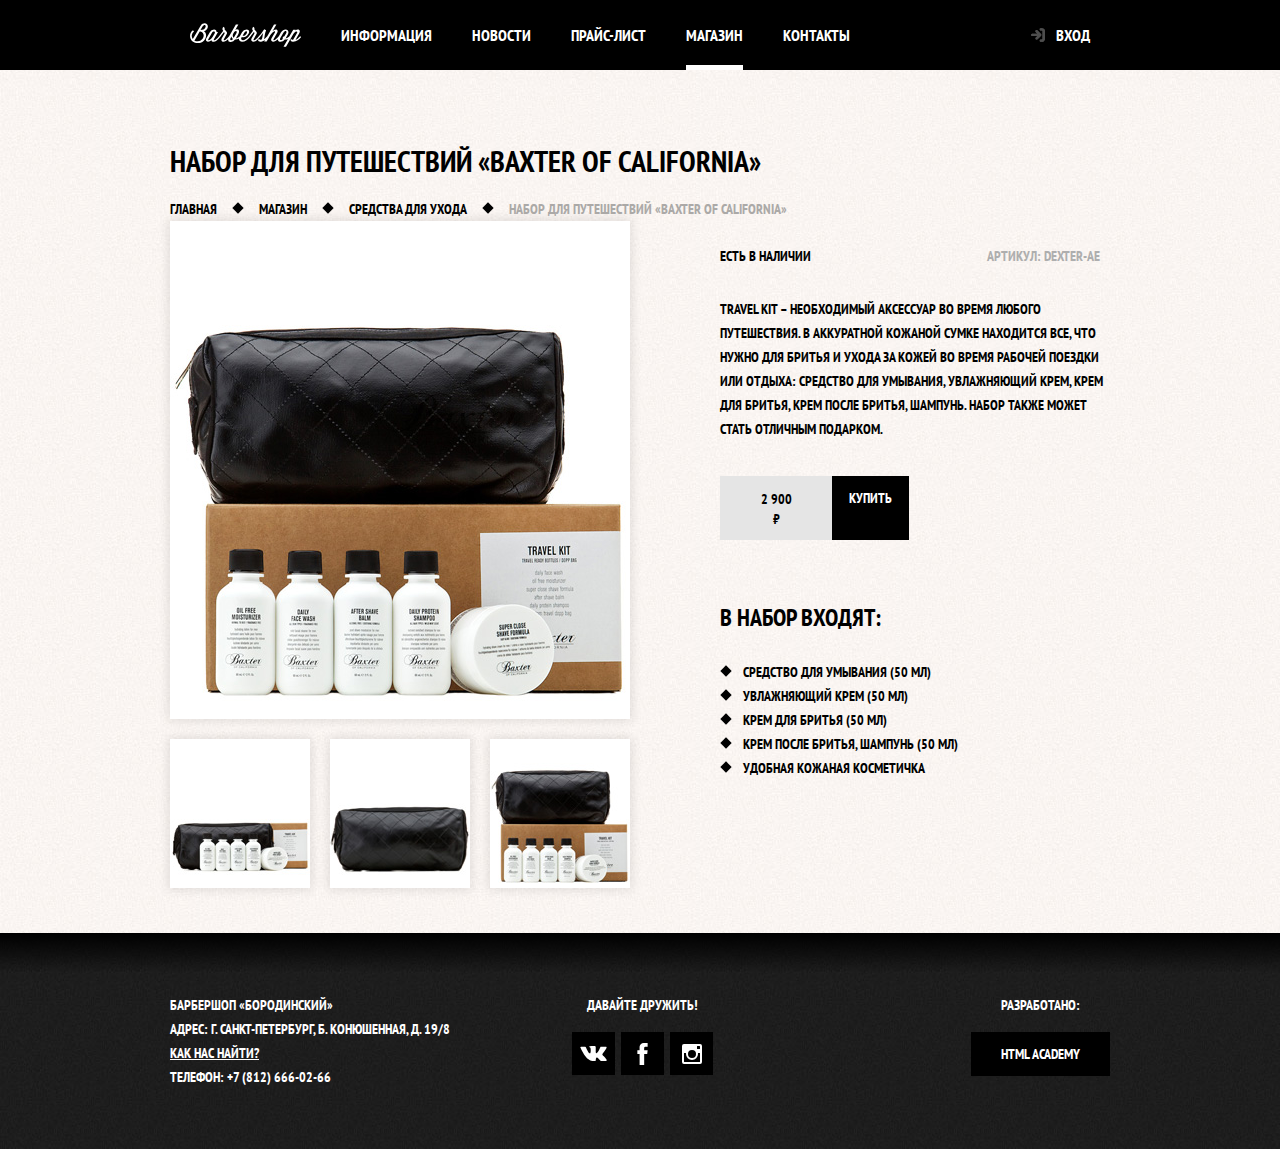
<file: catalog-item.html>
<!DOCTYPE html>
<html lang="ru">
<head>
	<meta charset="UTF-8">
	<title>Барбершоп «Бородинский»</title>
	<link href="https://fonts.googleapis.com/css?family=PT+Sans+Narrow:400,700&amp;subset=latin,cyrillic" rel="stylesheet">
	<link href="css/normalize.css" rel="stylesheet">
	<link href="css/style.css" rel="stylesheet">
</head>

<body class="inner-page">

<header class="main-header">
	<nav class="main-navigation container">
		<a class="main-header-logo" href="index.html">
			<img src="img/logo.svg" width="111" height="24" alt="Логотип барбершопа «Бородинский»">
		</a>
		<ul class="site-navigation">
			<li><a href="info.html">Информация</a></li>
			<li><a href="news.html">Новости</a></li>
			<li><a href="price.html">Прайс-лист</a></li>
			<li class="site-navigation-current"><a href="catalog.html">Магазин</a></li>
			<li><a href="contacts.html">Контакты</a></li>
		</ul>
		<ul class="user-navigation">
			<li><a class="login-link" href="login.html">Вход</a></li>
		</ul>
	</nav>
</header>

<main class="container">

	<h1 class="page-title">Набор для путешествий «Baxter of California»</h1>

	<ul class="breadcrumbs">
		<li><a href="index.html">Главная</a></li>
		<li><a href="#">Магазин</a></li>
		<li><a href="#">Средства для ухода</a></li>
		<li class="breadcrumbs-current">Набор для путешествий «Baxter of California»</li>
	</ul>

	<div class="catalog-columns">

		<section class="product-photos">
			<h2 class="visually-hidden">Изображения товара</h2>
			<p class="product-photo-full">
				<img src="img/product-big.jpg" width="460" height="498" alt="Фото всего набора">
			</p>
			<ul class="product-photo-preview">
				<li>
					<img src="img/product-small-1.jpg" width="140" height="149" alt="Фото в анфас">
				</li>
				<li>
					<img src="img/product-small-2.jpg" width="140" height="149" alt="Фото в профиль">
				</li>
				<li>
					<img src="img/product-small-3.jpg" width="140" height="149" alt="Фото отдельной части">
				</li>
			</ul>
		</section>

		<section class="product-info">
			<h2 class="visually-hidden">Описание товара</h2>
			<div class="product-description">
				<p class="product-availability">Есть в наличии</p>
				<p class="product-article">Артикул: dexter-ae</p>
			</div>
			<p class="product-text">Travel Kit – необходимый аксессуар во время любого путешествия. В аккуратной кожаной сумке находится все, что нужно для бритья и ухода за кожей во время рабочей поездки или отдыха: средство для умывания, увлажняющий крем, крем для бритья, крем после бритья, шампунь. Набор также может стать отличным подарком.</p>
			<p class="product-price">
				<b>2 900 ₽</b>
				<a class="button" href="#">Купить</a>
			</p>
			<h3>В набор входят:</h3>
			<ul>
				<li>Средство для умывания (50 мл)</li>
				<li>Увлажняющий крем (50 мл)</li>
				<li>Крем для бритья (50 мл)</li>
				<li>Крем после бритья, шампунь (50 мл)</li>
				<li>Удобная кожаная косметичка</li>
			</ul>
		</section>
	</div>

</main>

<footer class="main-footer">
	<div class="container">
		<p class="footer-contacts">
		Барбершоп «Бородинский»<br>
		Адрес: г. Санкт-Петербург, Б. Конюшенная, д. 19/8<br>
		<a href="map.html">Как нас найти?</a><br>
		Телефон: +7 (812) 666-02-66
	</p>
	<div class="footer-social">
		<b>Давайте дружить!</b>
		<ul>
			<li>
				<a class="social-button" href="#"><span class="visually-hidden">Вконтакте</span><svg xmlns="http://www.w3.org/2000/svg" width="27" height="15" viewBox="0 0 26.14 14.91"><path d="M26 13.47l-.09-.17a13.55 13.55 0 0 0-2.6-3q-.87-.83-1.1-1.12A1 1 0 0 1 22 8a10.27 10.27 0 0 1 1.22-1.78l.88-1.16q2.35-3.13 2-4L26 .94a.8.8 0 0 0-.4-.22 2.14 2.14 0 0 0-.87 0h-3.92a.51.51 0 0 0-.27 0h-.3a.6.6 0 0 0-.15.14.93.93 0 0 0-.14.24 22.22 22.22 0 0 1-1.46 3.06q-.5.84-.93 1.46a7 7 0 0 1-.71.91 4.94 4.94 0 0 1-.52.47q-.23.18-.35.15l-.23-.05a.9.9 0 0 1-.31-.33 1.49 1.49 0 0 1-.16-.53v-.55-.65-.57-1.12-1-.75a3.14 3.14 0 0 0 0-.62 2.12 2.12 0 0 0-.14-.44.73.73 0 0 0-.28-.33 1.57 1.57 0 0 0-.46-.18A9 9 0 0 0 12.57 0a8.93 8.93 0 0 0-3.25.33 1.83 1.83 0 0 0-.52.41q-.25.3-.07.33a1.67 1.67 0 0 1 1.16.59l.08.16a2.6 2.6 0 0 1 .19.63 6.32 6.32 0 0 1 .12 1 10.59 10.59 0 0 1 0 1.7q-.07.71-.13 1.1a2.21 2.21 0 0 1-.18.64 2.69 2.69 0 0 1-.16.3l-.07.07a1 1 0 0 1-.37.07.86.86 0 0 1-.46-.19 3.27 3.27 0 0 1-.56-.52 7 7 0 0 1-.66-.93q-.37-.6-.76-1.42l-.22-.39q-.2-.38-.56-1.11t-.62-1.43A.9.9 0 0 0 5.2.9h-.07a.93.93 0 0 0-.22-.16A1.44 1.44 0 0 0 4.6.65L.87.68A1 1 0 0 0 .1.94L0 1a.44.44 0 0 0 0 .22 1.08 1.08 0 0 0 .08.37Q.9 3.53 1.86 5.31t1.66 2.87Q4.23 9.27 5 10.24t1 1.24l.37.41.34.33a8.06 8.06 0 0 0 1 .78 16.34 16.34 0 0 0 1.4.9 7.6 7.6 0 0 0 1.79.72 6.19 6.19 0 0 0 2 .22h1.57a1.08 1.08 0 0 0 .72-.3l.05-.07a.9.9 0 0 0 .1-.25 1.38 1.38 0 0 0 0-.37 4.48 4.48 0 0 1 .09-1.05 2.77 2.77 0 0 1 .23-.71 1.74 1.74 0 0 1 .29-.4 1.19 1.19 0 0 1 .23-.2h.11a.86.86 0 0 1 .77.21 4.52 4.52 0 0 1 .83.79q.39.47.93 1.05a6.41 6.41 0 0 0 1 .87l.27.16a3.31 3.31 0 0 0 .71.3 1.53 1.53 0 0 0 .76.07l3.48-.05a1.58 1.58 0 0 0 .8-.17.68.68 0 0 0 .34-.37 1.06 1.06 0 0 0 0-.46 1.71 1.71 0 0 0-.1-.36z" fill="#fff"/></svg>
				</a>
			</li>
			<li>
				<a class="social-button" href="#"><span class="visually-hidden">Фейсбук</span><svg xmlns="http://www.w3.org/2000/svg" width="19" height="22" viewBox="0 0 10.15 21.74"><path d="M3.34 1.12A4.77 4.77 0 0 1 6.53 0h3.61v3.81H7.81a1.07 1.07 0 0 0-1.09.83v2.55h3.42c-.08 1.23-.24 2.45-.41 3.67h-3v10.87H2.21V10.86H0V7.21h2.19V3.66a3.83 3.83 0 0 1 1.15-2.54z" fill="#fff"/></svg>
				</a>
			</li>
			<li><a class="social-button" href="#"><span class="visually-hidden">Инстаграм</span><svg xmlns="http://www.w3.org/2000/svg" width="20" height="20" viewBox="0 0 20 20"><path d="M18 0H2a2 2 0 0 0-2 2v16a2 2 0 0 0 2 2h16a2 2 0 0 0 2-2V2a2 2 0 0 0-2-2zm-8 6a4 4 0 1 1-4 4 4 4 0 0 1 4-4zM2.5 18a.47.47 0 0 1-.5-.5V9h2.1a3.4 3.4 0 0 0-.1 1 6 6 0 1 0 12 0 3.4 3.4 0 0 0-.1-1H18v8.5a.47.47 0 0 1-.5.5zM18 4.5a.47.47 0 0 1-.5.5h-2a.47.47 0 0 1-.5-.5v-2a.47.47 0 0 1 .5-.5h2a.47.47 0 0 1 .5.5z" fill="#fff"/></svg>
				</a>
			</li>
		</ul>
	</div>
	<p class="footer-copyright">
		<b>Разработано:</b> <a class="button" href="https://htmlacademy.ru">HTML Academy</a>
	</p>
	</div>
</footer>

<section class="modal modal-login">
	<h2>Личный кабинет</h2>
	<p class="modal-description">Введите пожалуйста свой логин и пароль</p>
	<form class="login-form" action="https://echo.htmlacademy.ru" method="post">
		<p>
			<label class="visually-hidden" for="user-login">Логин</label>
			<input class="login-icon-user" id="user-login" type="text" name="login" placeholder="Логин">
		</p>
		<p>
			<label class="visually-hidden" for="user-password">Пароль</label>
			<input class="login-icon-password" id="user-password" type="password" name="password" placeholder="Пароль">
		</p>
		<p class="login-help">
			<label class="login-checkbox">
				<input type="checkbox" name="remember" class="visually-hidden">
				<span class="checkbox-indicator"></span>
				Запомните меня
			</label>
			<a class="restore" href="#">Я забыл пароль!</a>
		</p>
		<button class="button" type="submit">Войти</button>
	</form>
	<button class="modal-close" type="button">Закрыть</button>
</section>

<script>
	var link = document.querySelector(".login-link");

	var popup = document.querySelector(".modal-login");
	var close = popup.querySelector(".modal-close");

	var form = popup.querySelector("form");
	var login = popup.querySelector("[name=login]");
	var password = popup.querySelector("[name=password]");

	var storage = localStorage.getItem("login");

	link.addEventListener("click", function (evt) {
		evt.preventDefault();
		popup.classList.add("modal-show");

		if (storage) {
			login.value = storage;
			password.focus();
		} else {
			login.focus();
		}
	});

	close.addEventListener("click", function (evt) {
		evt.preventDefault();
		popup.classList.remove("modal-show");
		popup.classList.remove("modal-error");
	});

	form.addEventListener("submit", function (evt) {
		if (!login.value || !password.value) {
			evt.preventDefault();
			popup.classList.remove("modal-error");
			popup.offsetWidth = popup.offsetWidth;
			popup.classList.add("modal-error");
		} else {
			localStorage.setItem("login", login.value);
		}
	});

	window.addEventListener("keydown", function (evt) {
		if (evt.keyCode === 27) {
			if (popup.classList.contains("modal-show")) {
				popup.classList.remove("modal-show");
				popup.classList.remove("modal-error");
			}
		}
	});
</script>

</body>
</html>
</file>
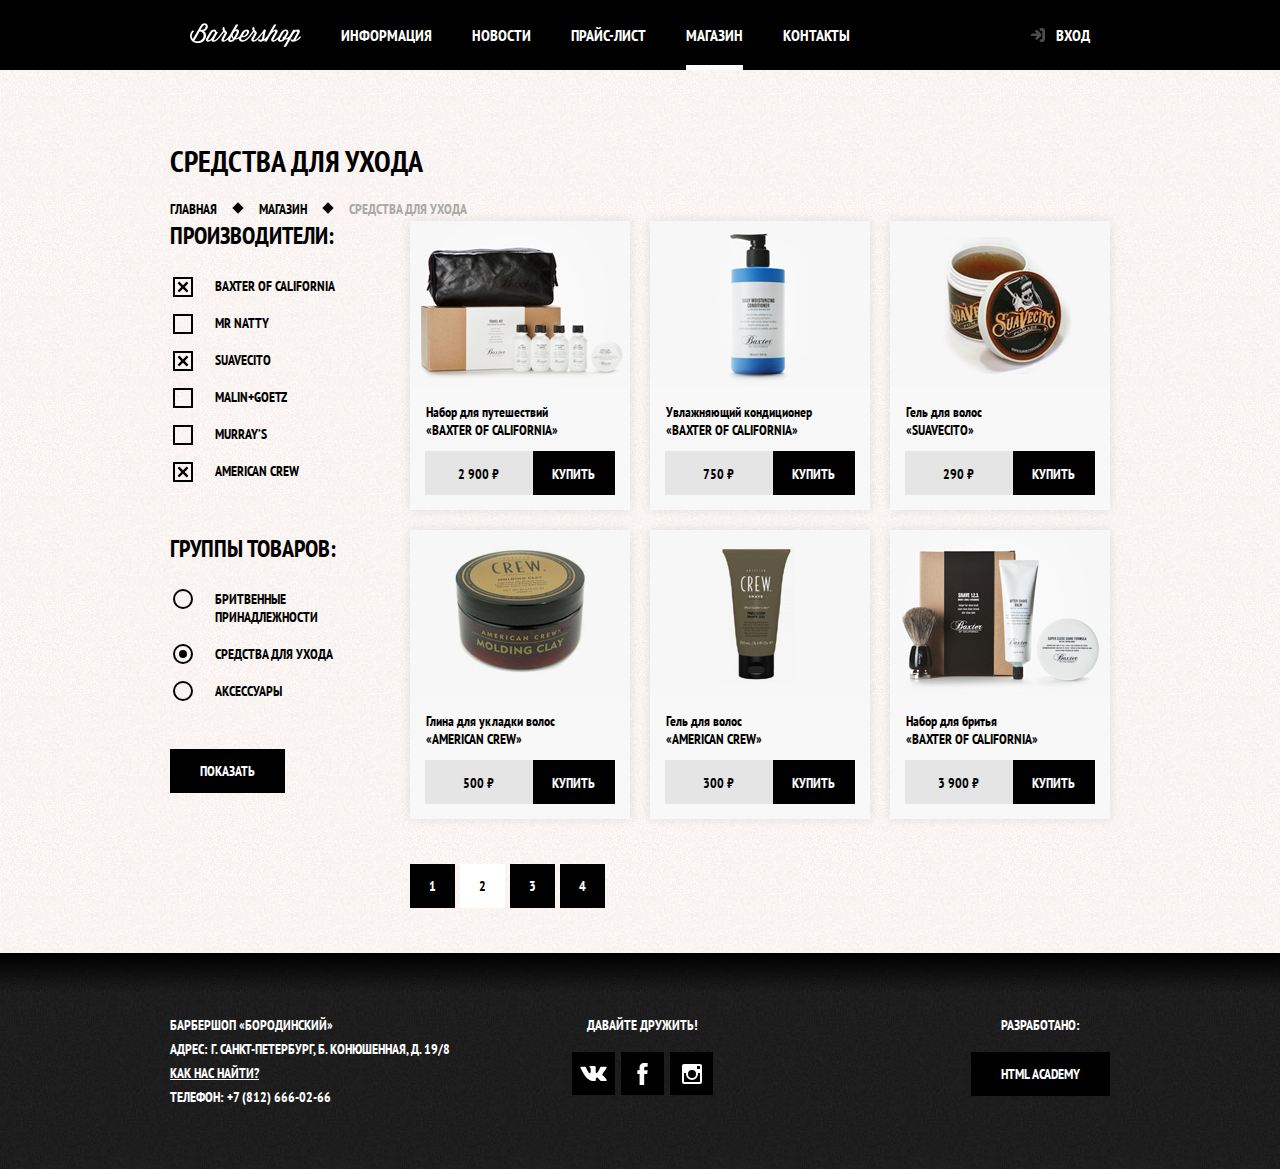
<file: catalog.html>
<!DOCTYPE html>
<html lang="ru">
<head>
	<meta charset="UTF-8">
	<title>Барбершоп «Бородинский»</title>
	<link href="https://fonts.googleapis.com/css?family=PT+Sans+Narrow:400,700&amp;subset=latin,cyrillic" rel="stylesheet">
	<link href="css/normalize.css" rel="stylesheet">
	<link href="css/style.css" rel="stylesheet">
</head>

<body class="inner-page">

<header class="main-header">
	<nav class="main-navigation container">
		<a class="main-header-logo" href="index.html">
			<img src="img/logo.svg" width="111" height="24" alt="Логотип барбершопа «Бородинский»">
		</a>
		<ul class="site-navigation">
			<li><a href="info.html">Информация</a></li>
			<li><a href="news.html">Новости</a></li>
			<li><a href="price.html">Прайс-лист</a></li>
			<li class="site-navigation-current"><a href="catalog.html">Магазин</a></li>
			<li><a href="contacts.html">Контакты</a></li>
		</ul>
		<ul class="user-navigation">
			<li><a class="login-link" href="login.html">Вход</a></li>
		</ul>
	</nav>
</header>

<main class="container">

	<h1 class="page-title">Cредства для ухода</h1>

	<ul class="breadcrumbs">
		<li>
			<a href="index.html">Главная</a>
		</li>
		<li>
			<a href="catalog.html">Магазин</a>
		</li>
		<li class="breadcrumbs-current">Средства для ухода</li>
	</ul>

	<div class="catalog-columns">

		<section class="filters">
		<h2 class="visually-hidden">Фильтр товаров</h2>
		<form class="filter" method="get" action="https://echo.htmlacademy.ru">
			<fieldset>
				<legend>Производители:</legend>
				<ul>
					<li class="filter-option">
						<input class="visually-hidden filter-input filter-input-checkbox" type="checkbox" name="baxter-of-california" id="filter-baxter-of-california" checked>
						<label for="filter-baxter-of-california">Baxter of California</label>
					</li>
					<li class="filter-option">
						<input class="visually-hidden filter-input filter-input-checkbox" type="checkbox" name="mr-natty" id="filter-mr-natty">
						<label for="filter-mr-natty">Mr Natty</label>
					</li>
					<li class="filter-option">
						<input class="visually-hidden filter-input filter-input-checkbox" type="checkbox" name="suavecito" id="filter-suavecito" checked>
						<label for="filter-suavecito">Suavecito</label>
					</li>
					<li class="filter-option">
						<input class="visually-hidden filter-input filter-input-checkbox" type="checkbox" name="malin-goetz" id="filter-malin-goetz">
						<label for="filter-malin-goetz">Malin+Goetz</label>
					</li>
					<li class="filter-option">
						<input class="visually-hidden filter-input filter-input-checkbox" type="checkbox" name="murrays" id="filter-murrays">
						<label for="filter-murrays">Murray’s</label>
					</li>
					<li class="filter-option">
						<input class="visually-hidden filter-input filter-input-checkbox" type="checkbox" name="american-crew" id="filter-american-crew" checked>
						<label for="filter-american-crew">American Crew</label>
					</li>
				</ul>
			</fieldset>
			<fieldset>
				<legend>Группы товаров:</legend>
				<ul>
					<li class="filter-option">
						<input class="visually-hidden filter-input filter-input-radio" type="radio" name="product-group" value="shaving" id="filter-shave">
						<label for="filter-shave">Бритвенные принадлежности</label>
					</li>
					<li class="filter-option">
						<input class="visually-hidden filter-input filter-input-radio" type="radio" name="product-group" value="hair-care" id="filter-care" checked>
						<label for="filter-care">Средства для ухода</label>
					</li>
					<li class="filter-option">
						<input class="visually-hidden filter-input filter-input-radio" type="radio" name="product-group" value="accessories" id="filter-accessories">
						<label for="filter-accessories">Аксессуары</label>
					</li>
				</ul>
			</fieldset>
			<button type="submit" class="filter-button button">Показать</button>
		</form>
	</section>

	<section class="catalog">
		<h2 class="visually-hidden">Список средств для ухода</h2>
		<ul class="catalog-list">
			<li class="catalog-item">
				<a href="catalog-item.html">
					<h3>
						<span class="catalog-category">Набор для путешествий</span>
						<span class="catalog-item-title">«Baxter of California»</span>
					</h3>
					<p class="catalog-item-image">
						<img src="img/product-1.jpg" width="220" height="165" alt="Набор для путешествий «Baxter of California»">
					</p>
				</a>
				<p class="catalog-item-price">
					<b>2 900 ₽</b>
					<a class="button" href="#">Купить</a>
				</p>
			</li>
			<li class="catalog-item">
				<a href="catalog-item.html">
					<h3>
						<span class="catalog-category">Увлажняющий кондиционер</span>
						<span class="catalog-item-title">«Baxter of California»</span>
					</h3>
					<p class="catalog-item-image">
						<img src="img/product-2.jpg" width="220" height="165" alt="Увлажняющий кондиционер «Baxter of California»">
					</p>
				</a>
				<p class="catalog-item-price">
					<b>750 ₽</b>
					<a class="button" href="#">Купить</a>
				</p>
			</li>
			<li class="catalog-item">
				<a href="catalog-item.html">
					<h3>
						<span class="catalog-category">Гель для волос</span>
						<span class="catalog-item-title">«Suavecito»</span>
					</h3>
					<p class="catalog-item-image">
						<img src="img/product-3.jpg" width="220" height="165" alt="Гель для волос «Suavecito»">
					</p>
				</a>
				<p class="catalog-item-price">
					<b>290 ₽</b>
					<a class="button" href="#">Купить</a>
				</p>
			</li>
			<li class="catalog-item">
				<a href="catalog-item.html">
					<h3>
						<span class="catalog-category">Глина для укладки волос</span>
						<span class="catalog-item-title">«American crew»</span>
					</h3>
					<p class="catalog-item-image">
						<img src="img/product-4.jpg" width="220" height="165" alt="Глина для укладки волос «American crew»">
					</p>
				</a>
				<p class="catalog-item-price">
					<b>500 ₽</b>
					<a class="button" href="#">Купить</a>
				</p>
			</li>
			<li class="catalog-item">
				<a href="catalog-item.html">
					<h3>
						<span class="catalog-category">Гель для волос</span>
						<span class="catalog-item-title">«American crew»</span>
					</h3>
					<p class="catalog-item-image">
						<img src="img/product-5.jpg" width="220" height="165" alt="Гель для волос «American crew»">
					</p>
				</a>
				<p class="catalog-item-price">
					<b>300 ₽</b>
					<a class="button" href="#">Купить</a>
				</p>
			</li>
			<li class="catalog-item">
				<a href="catalog-item.html">
					<h3>
						<span class="catalog-category">Набор для бритья</span>
						<span class="catalog-item-title">«Baxter of California»</span>
					</h3>
					<p class="catalog-item-image">
						<img src="img/product-6.jpg" width="220" height="165" alt="Набор для бритья «Baxter of California»">
					</p>
				</a>
				<p class="catalog-item-price">
					<b>3 900 ₽</b>
					<a class="button" href="#">Купить</a>
				</p>
			</li>
		</ul>
		<ul class="pagination-list">
			<li class="pagination-item"><a href="#">1</a></li>
			<li class="pagination-item pagination-item-current"><a>2</a></li>
			<li class="pagination-item"><a href="#">3</a></li>
			<li class="pagination-item"><a href="#">4</a></li>
		</ul>
	</section>
	</div>
</main>

<footer class="main-footer">
	<div class="container">
		<p class="footer-contacts">
		Барбершоп «Бородинский»<br>
		Адрес: г. Санкт-Петербург, Б. Конюшенная, д. 19/8<br>
		<a href="map.html">Как нас найти?</a><br>
		Телефон: +7 (812) 666-02-66
	</p>
	<div class="footer-social">
		<b>Давайте дружить!</b>
		<ul>
			<li>
				<a class="social-button" href="#"><span class="visually-hidden">Вконтакте</span><svg xmlns="http://www.w3.org/2000/svg" width="27" height="15" viewBox="0 0 26.14 14.91"><path d="M26 13.47l-.09-.17a13.55 13.55 0 0 0-2.6-3q-.87-.83-1.1-1.12A1 1 0 0 1 22 8a10.27 10.27 0 0 1 1.22-1.78l.88-1.16q2.35-3.13 2-4L26 .94a.8.8 0 0 0-.4-.22 2.14 2.14 0 0 0-.87 0h-3.92a.51.51 0 0 0-.27 0h-.3a.6.6 0 0 0-.15.14.93.93 0 0 0-.14.24 22.22 22.22 0 0 1-1.46 3.06q-.5.84-.93 1.46a7 7 0 0 1-.71.91 4.94 4.94 0 0 1-.52.47q-.23.18-.35.15l-.23-.05a.9.9 0 0 1-.31-.33 1.49 1.49 0 0 1-.16-.53v-.55-.65-.57-1.12-1-.75a3.14 3.14 0 0 0 0-.62 2.12 2.12 0 0 0-.14-.44.73.73 0 0 0-.28-.33 1.57 1.57 0 0 0-.46-.18A9 9 0 0 0 12.57 0a8.93 8.93 0 0 0-3.25.33 1.83 1.83 0 0 0-.52.41q-.25.3-.07.33a1.67 1.67 0 0 1 1.16.59l.08.16a2.6 2.6 0 0 1 .19.63 6.32 6.32 0 0 1 .12 1 10.59 10.59 0 0 1 0 1.7q-.07.71-.13 1.1a2.21 2.21 0 0 1-.18.64 2.69 2.69 0 0 1-.16.3l-.07.07a1 1 0 0 1-.37.07.86.86 0 0 1-.46-.19 3.27 3.27 0 0 1-.56-.52 7 7 0 0 1-.66-.93q-.37-.6-.76-1.42l-.22-.39q-.2-.38-.56-1.11t-.62-1.43A.9.9 0 0 0 5.2.9h-.07a.93.93 0 0 0-.22-.16A1.44 1.44 0 0 0 4.6.65L.87.68A1 1 0 0 0 .1.94L0 1a.44.44 0 0 0 0 .22 1.08 1.08 0 0 0 .08.37Q.9 3.53 1.86 5.31t1.66 2.87Q4.23 9.27 5 10.24t1 1.24l.37.41.34.33a8.06 8.06 0 0 0 1 .78 16.34 16.34 0 0 0 1.4.9 7.6 7.6 0 0 0 1.79.72 6.19 6.19 0 0 0 2 .22h1.57a1.08 1.08 0 0 0 .72-.3l.05-.07a.9.9 0 0 0 .1-.25 1.38 1.38 0 0 0 0-.37 4.48 4.48 0 0 1 .09-1.05 2.77 2.77 0 0 1 .23-.71 1.74 1.74 0 0 1 .29-.4 1.19 1.19 0 0 1 .23-.2h.11a.86.86 0 0 1 .77.21 4.52 4.52 0 0 1 .83.79q.39.47.93 1.05a6.41 6.41 0 0 0 1 .87l.27.16a3.31 3.31 0 0 0 .71.3 1.53 1.53 0 0 0 .76.07l3.48-.05a1.58 1.58 0 0 0 .8-.17.68.68 0 0 0 .34-.37 1.06 1.06 0 0 0 0-.46 1.71 1.71 0 0 0-.1-.36z" fill="#fff"/></svg>
				</a>
			</li>
			<li>
				<a class="social-button" href="#"><span class="visually-hidden">Фейсбук</span><svg xmlns="http://www.w3.org/2000/svg" width="19" height="22" viewBox="0 0 10.15 21.74"><path d="M3.34 1.12A4.77 4.77 0 0 1 6.53 0h3.61v3.81H7.81a1.07 1.07 0 0 0-1.09.83v2.55h3.42c-.08 1.23-.24 2.45-.41 3.67h-3v10.87H2.21V10.86H0V7.21h2.19V3.66a3.83 3.83 0 0 1 1.15-2.54z" fill="#fff"/></svg>
				</a>
			</li>
			<li><a class="social-button" href="#"><span class="visually-hidden">Инстаграм</span><svg xmlns="http://www.w3.org/2000/svg" width="20" height="20" viewBox="0 0 20 20"><path d="M18 0H2a2 2 0 0 0-2 2v16a2 2 0 0 0 2 2h16a2 2 0 0 0 2-2V2a2 2 0 0 0-2-2zm-8 6a4 4 0 1 1-4 4 4 4 0 0 1 4-4zM2.5 18a.47.47 0 0 1-.5-.5V9h2.1a3.4 3.4 0 0 0-.1 1 6 6 0 1 0 12 0 3.4 3.4 0 0 0-.1-1H18v8.5a.47.47 0 0 1-.5.5zM18 4.5a.47.47 0 0 1-.5.5h-2a.47.47 0 0 1-.5-.5v-2a.47.47 0 0 1 .5-.5h2a.47.47 0 0 1 .5.5z" fill="#fff"/></svg>
				</a>
			</li>
		</ul>
	</div>
	<p class="footer-copyright">
		<b>Разработано:</b> <a class="button" href="https://htmlacademy.ru">HTML Academy</a>
	</p>
	</div>
</footer>

<section class="modal modal-login">
	<h2>Личный кабинет</h2>
	<p class="modal-description">Введите пожалуйста свой логин и пароль</p>
	<form class="login-form" action="https://echo.htmlacademy.ru" method="post">
		<p>
			<label class="visually-hidden" for="user-login">Логин</label>
			<input class="login-icon-user" id="user-login" type="text" name="login" placeholder="Логин">
		</p>
		<p>
			<label class="visually-hidden" for="user-password">Пароль</label>
			<input class="login-icon-password" id="user-password" type="password" name="password" placeholder="Пароль">
		</p>
		<p class="login-help">
			<label class="login-checkbox">
				<input type="checkbox" name="remember" class="visually-hidden">
				<span class="checkbox-indicator"></span>
				Запомните меня
			</label>
			<a class="restore" href="#">Я забыл пароль!</a>
		</p>
		<button class="button" type="submit">Войти</button>
	</form>
	<button class="modal-close" type="button">Закрыть</button>
</section>

<script>
	var link = document.querySelector(".login-link");

	var popup = document.querySelector(".modal-login");
	var close = popup.querySelector(".modal-close");

	var form = popup.querySelector("form");
	var login = popup.querySelector("[name=login]");
	var password = popup.querySelector("[name=password]");

	var storage = localStorage.getItem("login");

	link.addEventListener("click", function (evt) {
		evt.preventDefault();
		popup.classList.add("modal-show");

		if (storage) {
			login.value = storage;
			password.focus();
		} else {
			login.focus();
		}
	});

	close.addEventListener("click", function (evt) {
		evt.preventDefault();
		popup.classList.remove("modal-show");
		popup.classList.remove("modal-error");
	});

	form.addEventListener("submit", function (evt) {
		if (!login.value || !password.value) {
			evt.preventDefault();
			popup.classList.remove("modal-error");
			popup.offsetWidth = popup.offsetWidth;
			popup.classList.add("modal-error");
		} else {
			localStorage.setItem("login", login.value);
		}
	});

	window.addEventListener("keydown", function (evt) {
		if (evt.keyCode === 27) {
			if (popup.classList.contains("modal-show")) {
				popup.classList.remove("modal-show");
				popup.classList.remove("modal-error");
			}
		}
	});
</script>

</body>
</html>
</file>
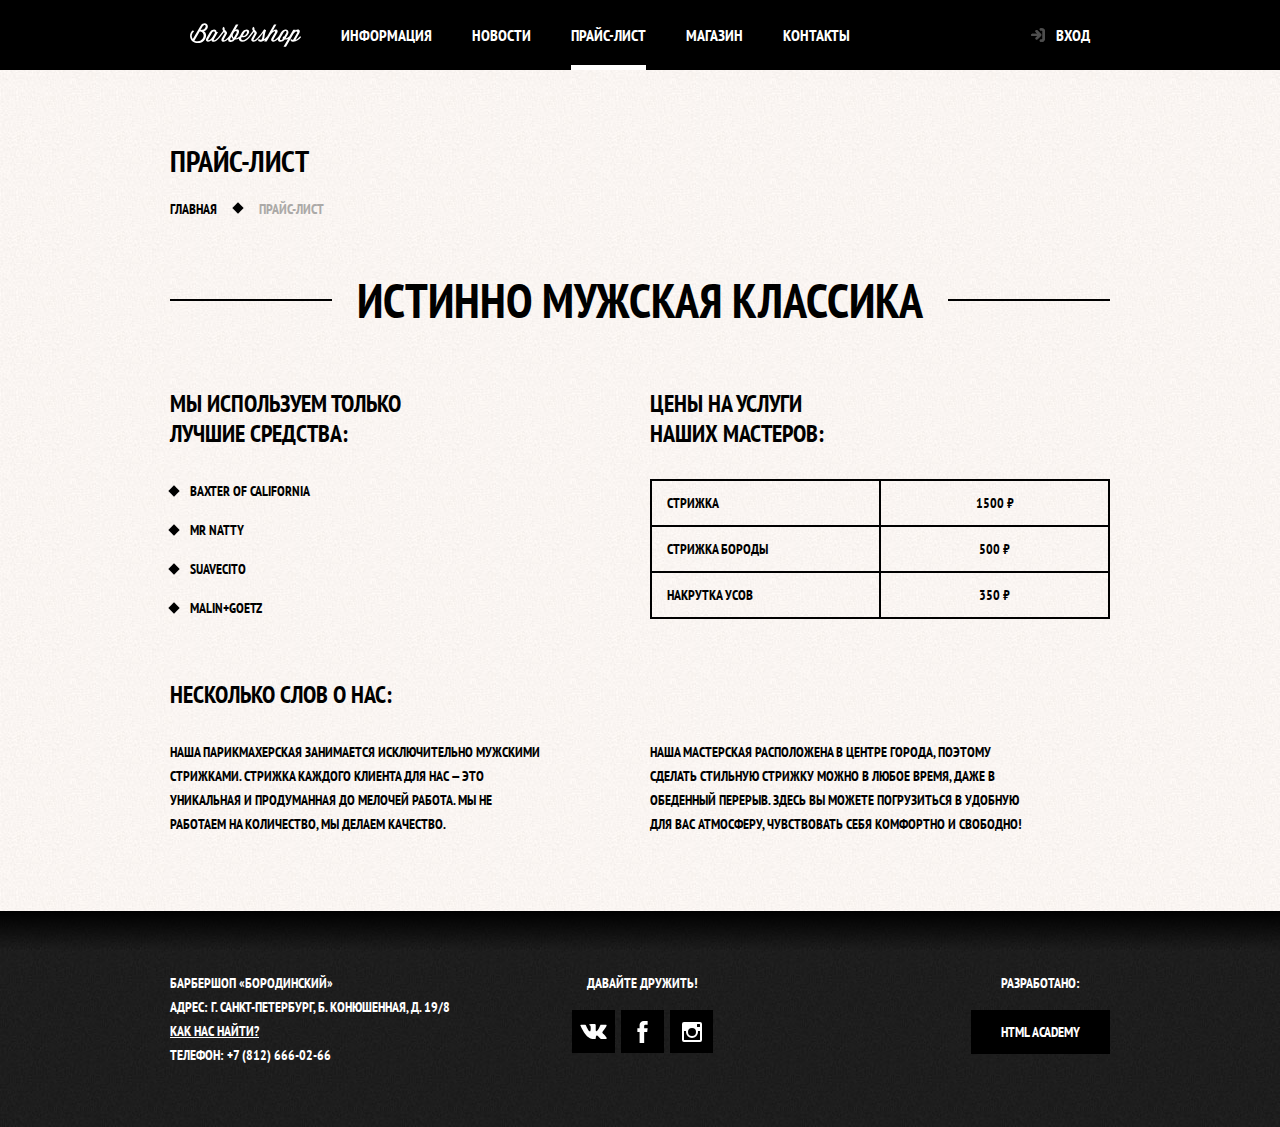
<file: price.html>
<!DOCTYPE html>
<html lang="ru">
<head>
	<meta charset="UTF-8">
	<title>Барбершоп «Бородинский»</title>
	<link rel="stylesheet" href="https://fonts.googleapis.com/css?family=PT+Sans+Narrow:400,700&amp;subset=latin,cyrillic">
	<link href="css/normalize.css" rel="stylesheet">
	<link href="css/style.css" rel="stylesheet">
</head>

<body class="inner-page">

<header class="main-header">
	<nav class="main-navigation container">
		<a class="main-header-logo" href="index.html">
			<img src="img/logo.svg" width="111" height="24" alt="Логотип барбершопа «Бородинский»">
		</a>
		<ul class="site-navigation">
			<li><a href="info.html">Информация</a></li>
			<li><a href="news.html">Новости</a></li>
			<li class="site-navigation-current"><a>Прайс-лист</a></li>
			<li><a href="catalog.html">Магазин</a></li>
			<li><a href="contacts.html">Контакты</a></li>
		</ul>
		<ul class="user-navigation">
			<li><a class="login-link" href="login.html">Вход</a></li>
		</ul>
	</nav>
</header>

<main class="container">

	<div class="inner-page-container">
		<h1 class="page-title">Прайс-лист</h1>
		<ul class="breadcrumbs">
			<li><a href="index.html">Главная</a></li>
			<li class="breadcrumbs-current">Прайс-лист</li>
		</ul>
	</div>

	<section class="inner-content">
		<h2 class="big-heading">Истинно мужская классика</h2>

		<div class="inner-columns">
			<div class="inner-column-left">

				<h2>Мы используем только<br> лучшие средства:</h2>
				<ul class="custom-list-1">
					<li>Baxter of California</li>
					<li>Mr Natty</li>
					<li>Suavecito</li>
					<li>Malin+Goetz</li>
				</ul>

			</div>
			<div class="inner-column-right">

				<h2>Цены на услуги<br> наших мастеров:</h2>
				<table class="custom-table-1">
					<tr>
						<td>Стрижка</td>
						<td>1500 ₽</td>
					</tr>
					<tr>
						<td>Стрижка бороды</td>
						<td>500 ₽</td>
					</tr>
					<tr>
						<td>Накрутка усов</td>
						<td>350 ₽</td>
					</tr>
				</table>

			</div>
		</div>

		<div class="inner-columns">
			<h2>Несколько слов о нас:</h2>

			<div class="inner-column-left">

				<p class="short-text">Наша парикмахерская занимается исключительно мужскими стрижками. Стрижка каждого клиента для нас — это уникальная и продуманная до мелочей работа. Мы не работаем на количество, мы делаем качество.</p>

			</div>
			<div class="inner-column-right">

				<p class="short-text">Наша мастерская расположена в центре города, поэтому сделать стильную стрижку можно в любое время, даже в обеденный перерыв. Здесь вы можете погрузиться в удобную для вас атмосферу, чувствовать себя комфортно и свободно!</p>

			</div>
		</div>

	</section>
</main>

<footer class="main-footer">
	<div class="container">
		<p class="footer-contacts">
			Барбершоп «Бородинский»<br>
			Адрес: г. Санкт-Петербург, Б. Конюшенная, д. 19/8<br>
			<a href="map.html">Как нас найти?</a><br>
			Телефон: +7 (812) 666-02-66
		</p>
		<div class="footer-social">
			<b>Давайте дружить!</b>
			<ul>
				<li><a class="social-button" href="#">
					<span class="visually-hidden">Вконтакте</span>
					<svg xmlns="http://www.w3.org/2000/svg" width="27" height="15" viewBox="0 0 26.14 14.91"><path d="M26 13.47l-.09-.17a13.55 13.55 0 0 0-2.6-3q-.87-.83-1.1-1.12A1 1 0 0 1 22 8a10.27 10.27 0 0 1 1.22-1.78l.88-1.16q2.35-3.13 2-4L26 .94a.8.8 0 0 0-.4-.22 2.14 2.14 0 0 0-.87 0h-3.92a.51.51 0 0 0-.27 0h-.3a.6.6 0 0 0-.15.14.93.93 0 0 0-.14.24 22.22 22.22 0 0 1-1.46 3.06q-.5.84-.93 1.46a7 7 0 0 1-.71.91 4.94 4.94 0 0 1-.52.47q-.23.18-.35.15l-.23-.05a.9.9 0 0 1-.31-.33 1.49 1.49 0 0 1-.16-.53v-.55-.65-.57-1.12-1-.75a3.14 3.14 0 0 0 0-.62 2.12 2.12 0 0 0-.14-.44.73.73 0 0 0-.28-.33 1.57 1.57 0 0 0-.46-.18A9 9 0 0 0 12.57 0a8.93 8.93 0 0 0-3.25.33 1.83 1.83 0 0 0-.52.41q-.25.3-.07.33a1.67 1.67 0 0 1 1.16.59l.08.16a2.6 2.6 0 0 1 .19.63 6.32 6.32 0 0 1 .12 1 10.59 10.59 0 0 1 0 1.7q-.07.71-.13 1.1a2.21 2.21 0 0 1-.18.64 2.69 2.69 0 0 1-.16.3l-.07.07a1 1 0 0 1-.37.07.86.86 0 0 1-.46-.19 3.27 3.27 0 0 1-.56-.52 7 7 0 0 1-.66-.93q-.37-.6-.76-1.42l-.22-.39q-.2-.38-.56-1.11t-.62-1.43A.9.9 0 0 0 5.2.9h-.07a.93.93 0 0 0-.22-.16A1.44 1.44 0 0 0 4.6.65L.87.68A1 1 0 0 0 .1.94L0 1a.44.44 0 0 0 0 .22 1.08 1.08 0 0 0 .08.37Q.9 3.53 1.86 5.31t1.66 2.87Q4.23 9.27 5 10.24t1 1.24l.37.41.34.33a8.06 8.06 0 0 0 1 .78 16.34 16.34 0 0 0 1.4.9 7.6 7.6 0 0 0 1.79.72 6.19 6.19 0 0 0 2 .22h1.57a1.08 1.08 0 0 0 .72-.3l.05-.07a.9.9 0 0 0 .1-.25 1.38 1.38 0 0 0 0-.37 4.48 4.48 0 0 1 .09-1.05 2.77 2.77 0 0 1 .23-.71 1.74 1.74 0 0 1 .29-.4 1.19 1.19 0 0 1 .23-.2h.11a.86.86 0 0 1 .77.21 4.52 4.52 0 0 1 .83.79q.39.47.93 1.05a6.41 6.41 0 0 0 1 .87l.27.16a3.31 3.31 0 0 0 .71.3 1.53 1.53 0 0 0 .76.07l3.48-.05a1.58 1.58 0 0 0 .8-.17.68.68 0 0 0 .34-.37 1.06 1.06 0 0 0 0-.46 1.71 1.71 0 0 0-.1-.36z" fill="#fff"/></svg>
				</a></li>
				<li><a class="social-button" href="#">
					<span class="visually-hidden">Фейсбук</span>
					<svg xmlns="http://www.w3.org/2000/svg" width="19" height="22" viewBox="0 0 10.15 21.74"><path d="M3.34 1.12A4.77 4.77 0 0 1 6.53 0h3.61v3.81H7.81a1.07 1.07 0 0 0-1.09.83v2.55h3.42c-.08 1.23-.24 2.45-.41 3.67h-3v10.87H2.21V10.86H0V7.21h2.19V3.66a3.83 3.83 0 0 1 1.15-2.54z" fill="#fff"/></svg>
				</a></li>
				<li><a class="social-button" href="#">
					<span class="visually-hidden">Инстаграм</span>
					<svg xmlns="http://www.w3.org/2000/svg" width="20" height="20" viewBox="0 0 20 20"><path d="M18 0H2a2 2 0 0 0-2 2v16a2 2 0 0 0 2 2h16a2 2 0 0 0 2-2V2a2 2 0 0 0-2-2zm-8 6a4 4 0 1 1-4 4 4 4 0 0 1 4-4zM2.5 18a.47.47 0 0 1-.5-.5V9h2.1a3.4 3.4 0 0 0-.1 1 6 6 0 1 0 12 0 3.4 3.4 0 0 0-.1-1H18v8.5a.47.47 0 0 1-.5.5zM18 4.5a.47.47 0 0 1-.5.5h-2a.47.47 0 0 1-.5-.5v-2a.47.47 0 0 1 .5-.5h2a.47.47 0 0 1 .5.5z" fill="#fff"/></svg>
				</a></li>
			</ul>
		</div>
		<p class="footer-copyright">
			<b>Разработано:</b> <a class="button" href="https://htmlacademy.ru">HTML Academy</a>
		</p>
	</div>
</footer>

<section class="modal modal-login">
	<h2>Личный кабинет</h2>
	<p class="modal-description">Введите пожалуйста свой логин и пароль</p>
	<form class="login-form" action="https://echo.htmlacademy.ru" method="post">
		<p>
			<label class="visually-hidden" for="user-login">Логин</label>
			<input class="login-icon-user" id="user-login" type="text" name="login" placeholder="Логин">
		</p>
		<p>
			<label class="visually-hidden" for="user-password">Пароль</label>
			<input class="login-icon-password" id="user-password" type="password" name="password" placeholder="Пароль">
		</p>
		<p class="login-help">
			<label class="login-checkbox">
				<input type="checkbox" name="remember" class="visually-hidden">
				<span class="checkbox-indicator"></span>
				Запомните меня
			</label>
			<a class="restore" href="#">Я забыл пароль!</a>
		</p>
		<button class="button" type="submit">Войти</button>
	</form>
	<button class="modal-close" type="button">Закрыть</button>
</section>

<script>
	var link = document.querySelector(".login-link");

	var popup = document.querySelector(".modal-login");
	var close = popup.querySelector(".modal-close");

	var form = popup.querySelector("form");
	var login = popup.querySelector("[name=login]");
	var password = popup.querySelector("[name=password]");

	var storage = localStorage.getItem("login");

	link.addEventListener("click", function (evt) {
		evt.preventDefault();
		popup.classList.add("modal-show");

		if (storage) {
			login.value = storage;
			password.focus();
		} else {
			login.focus();
		}
	});

	close.addEventListener("click", function (evt) {
		evt.preventDefault();
		popup.classList.remove("modal-show");
		popup.classList.remove("modal-error");
	});

	form.addEventListener("submit", function (evt) {
		if (!login.value || !password.value) {
			evt.preventDefault();
			popup.classList.remove("modal-error");
			popup.offsetWidth = popup.offsetWidth;
			popup.classList.add("modal-error");
		} else {
			localStorage.setItem("login", login.value);
		}
	});

	window.addEventListener("keydown", function (evt) {
		if (evt.keyCode === 27) {
			if (popup.classList.contains("modal-show")) {
				popup.classList.remove("modal-show");
				popup.classList.remove("modal-error");
			}
		}
	});
</script>

</body>
</html>
</file>
<file: css/style.css>
body {
	min-width: 960px;
	margin: 0;
	padding: 0;

	font-weight: 700;
	font-size: 14px;
	line-height: 24px;
	font-family: "PT Sans Narrow", Arial, sans-serif;
	color: #ffffff;
	text-transform: uppercase;

	background-color: #000000;
	background-image: url("../img/bg.jpg");
	background-repeat: no-repeat;
	background-position: top center;
}

.inner-page {
	color: #000000;

	background-color: #f9f6f3;
	background-image: url("../img/pattern-light.jpg");
	background-repeat: repeat;
	background-position: 0 0;
}

a {
	text-decoration: none;
}

img {
	max-width: 100%;
	height: auto;
}

.visually-hidden:not(:focus):not(:active),
input[type="checkbox"].visually-hidden,
input[type="radio"].visually-hidden {
	position: absolute;

	width: 1px;
	height: 1px;
	margin: -1px;
	padding: 0;
	overflow: hidden;

	white-space: nowrap;

	border: 0;

	clip: rect(0 0 0 0);
	clip-path: inset(100%);
}

.button {
	display: inline-block;
	margin-right: 16px;
	padding: 10px 30px;

	font: inherit;
	vertical-align: middle;
	text-align: center;
	color: #ffffff;
	text-transform: uppercase;

	background-color: #000000;
	border: none;
}

.button:hover,
.button:focus,
.button:active {
	background-color: #663d15;
}

.button.disabled,
.button:disabled {
	background-color: #000000;
	cursor: default;
	opacity: 0.5;
}

.container {
	width: 940px;
	margin: 0 auto;
	padding: 0 10px;
}

.main-header {
	margin-bottom: 70px;
}

.inner-page .main-header {
	margin-bottom: 70px;

	background-color: #000000;
}

.main-navigation {
	display: flex;
	flex-direction: column;
	align-items: center;

	font-size: 16px;
	line-height: 20px;
	color: #ffffff;

	background-color: transparent;
}

.inner-page .main-navigation {
	flex-direction: row;
	align-items: flex-start;
}

.main-navigation .container {
	display: flex;
}

.main-header-logo {
	order: 2;
	width: 368px;
	height: 153px;
}

.inner-page .main-header-logo {
	order: 0;
	width: 111px;
	height: 24px;
	padding: 23px 20px;
}

.main-navigation-wrapper {
	width: 100%;
	margin-bottom: 60px;

	background-color: #000000;
}

.main-navigation-wrapper .container {
	display: flex;
	justify-content: space-between;
}

.site-navigation {
	display: flex;
	flex-wrap: wrap;
	width: 620px;
	margin: 0;
	padding: 0;

	list-style: none;
}

.user-navigation {
	display: flex;
	justify-content: flex-end;
	max-width: 140px;
	margin: 0;
	padding: 0;

	list-style: none;
}

.inner-page .user-navigation {
	margin-left: auto;
}

.site-navigation a,
.user-navigation a {
	display: block;
	padding: 25px 20px;

	vertical-align: middle;
	color: #ffffff;
}

.site-navigation a:hover,
.site-navigation a:focus,
.user-navigation a:hover,
.user-navigation a:focus {
	background-color: #242424;
}

.site-navigation-current {
	position: relative;
}

.site-navigation-current a[href] {
	pointer-events: none;
}

.site-navigation-current a:not([href]) {
	background-color: #000000;
}

.site-navigation-current::after {
	content: "";
	position: absolute;
	right: 20px;
	bottom: 0;
	left: 20px;

	height: 5px;

	background-color: #ffffff;
}

.user-navigation .login-link {
	position: relative;

	padding-left: 50px;
}

.login-link::before {
	content: "";
	position: absolute;
	top: 27px;
	left: 24px;

	width: 16px;
	height: 18px;

	background-image: url("../img/login.svg");
	background-repeat: no-repeat;
	background-position: 0 0;
	opacity: 0.3;
}

.login-link:hover::before,
.login-link:focus::before,
.login-link:active::before {
	opacity: 1;
}

.features {
	margin-bottom: 80px;
}

.features-list {
	display: flex;
	justify-content: space-between;
	margin: 0;
	padding: 0;

	list-style: none;
}

.feature-item {
	width: 300px;

	text-align: center;
}

.feature-item h3 {
	position: relative;

	margin: 0;
	margin-bottom: 60px;

	font-size: 30px;
	line-height: 42px;
}

.feature-item h3::after {
	content: "";
	position: absolute;
	bottom: -30px;
	left: 50%;

	width: 20px;
	height: 20px;
	margin-left: -10px;

	background-color: #ffffff;
	transform: rotate(45deg);
}

.feature-item p {
	margin: 0 10px;
}

.index-columns {
	display: flex;
	justify-content: space-between;
	margin-bottom: 35px;
	padding: 50px 80px;

	color: #000000;

	background-color: #f8f5f2;
	background-image: url("../img/line.png"),
	url("../img/pattern-light.jpg");
	background-repeat: no-repeat, repeat;
	background-position: center, 0 0;
}

.index-columns h2 {
	margin: 0;
	margin-bottom: 25px;

	font-size: 30px;
	line-height: 42px;
}

.news {
	width: 380px;
}

.news-list {
	margin: 0;
	margin-bottom: 25px;
	padding: 0;

	list-style: none;
}

.news-item {
	margin-bottom: 25px;
}

.news-item p {
	margin: 0;
}

.news-item time {
	text-transform: none;
}

.gallery {
	width: 300px;
}

.gallery-container {
	position: relative;

	height: 260px;
}

.gallery-content {
	height: 164px;
	margin: 0;

	background-color: #cccccc;
	border: 7px solid #ffffff;
}

.gallery-content img {
	width: 286px;
	height: 164px;
}

.gallery-button {
	position: absolute;
	bottom: 0;

	box-sizing: border-box;
	width: 140px;
	margin: 0;
}

.gallery-button-back {
	left: 0;
}

.gallery-button-next {
	right: 0;
}

.contacts {
	width: 380px;
}

.contacts p {
	margin: 0;
	margin-bottom: 25px;
}

.appointment {
	width: 300px;
}

.appointment-info {
	margin: 0;
	margin-bottom: 15px;
}

.appointment-form {
	display: flex;
	flex-wrap: wrap;
	justify-content: space-between;
}

.appointment-item {
	width: 140px;
	margin: 0;
	margin-bottom: 10px;
}

.appointment-item label {
	display: block;
	margin-bottom: 9px;
	margin-left: 15px;
}

.appointment-item input {
	box-sizing: border-box;
	width: 140px;
	padding-top: 8px;
	padding-right: 15px;
	padding-bottom: 7px;
	padding-left: 15px;

	font: inherit;

	background-color: transparent;
	border: 2px solid #000000;
}

.appointment-item input:focus {
	border-color: #663d15;
}

.appointment .button {
	display: block;
	width: 100%;
	margin-top: 10px;
	margin-right: 0;
}

.inner-page-container {
	margin-bottom: 55px;
}

.page-title {
	margin: 0;
	margin-bottom: 15px;
	padding: 0;

	font-size: 30px;
	line-height: 42px;
}

.inner-page-title {
	margin-bottom: 55px;
}

.breadcrumbs {
	display: flex;
	flex-wrap: wrap;
	justify-content: flex-start;
	margin: 0;
	padding: 0;

	list-style: none;
}

.breadcrumbs li {
	position: relative;

	margin-right: 42px;
}

.breadcrumbs li:last-child {
	margin-right: 0;
}

.breadcrumbs li::after {
	content: "";
	position: absolute;
	top: 7px;
	right: -25px;

	width: 8px;
	height: 8px;

	background-color: #000000;
	transform: rotate(45deg);
}

.breadcrumbs a {
	color: #000000;
}

.breadcrumbs a:hover,
.breadcrumbs a:focus {
	text-decoration: underline;
}

.breadcrumbs-current {
	color: #aba9a7;
}

.breadcrumbs-current::after {
	display: none;
}

.catalog-columns {
	display: flex;
	justify-content: space-between;
}

.filters {
	width: 180px;
}

.filter fieldset {
	margin: 0;
	margin-bottom: 30px;
	padding: 0;

	border: none;
}

.filter fieldset:first-child {
	margin-bottom: 35px;
}

.filter legend {
	margin-bottom: 26px;

	font-size: 24px;
	line-height: 30px;
}

.filter ul {
	margin: 0;
	padding: 0;

	list-style: none;
	line-height: 18px;
}

.filter-option {
	margin-bottom: 19px;
	padding-left: 45px;
}

.filter-option label {
	position: relative;

	display: block;

	cursor: pointer;

	user-select: none;
}

.filter-input-checkbox:hover + label,
.filter-input-checkbox:focus + label {
	color: #663d15;
}

.filter-input-checkbox + label::before {
	content: "";
	position: absolute;
	top: 0;
	left: -42px;

	width: 16px;
	height: 16px;

	border: 2px solid #000000;
}

.filter-input-checkbox:checked + label::after {
	content: "";
	position: absolute;
	top: 4px;
	left: -38px;

	width: 12px;
	height: 12px;

	background-image: url("../img/cross.svg");
	background-repeat: no-repeat;
	background-position: 0 0;
}

.filter-input-radio + label::before {
	content: "";
	position: absolute;
	top: -1px;
	left: -42px;

	width: 16px;
	height: 16px;

	border: 2px solid #000000;
	border-radius: 50%;
}

.filter-input-radio:checked + label::after {
	content: "";
	position: absolute;
	top: 5px;
	left: -36px;

	width: 8px;
	height: 8px;

	background-color: #000000;
	border-radius: 50%;
}

.filter-input:hover + label,
.filter-input:focus + label {
	color: #663d15;
}

.filter-input:focus + label::before,
.filter-input:focus + label::before {
	border-color: #663d15;
	outline: thin dotted;
	outline: 5px auto -webkit-focus-ring-color;
}

.filter-input:disabled + label,
.filter-input:checked:disabled + label,
.filter-input:disabled:hover + label,
.filter-input:disabled:focus + label {
	color: #000000;

	opacity: 0.5;

	pointer-events: none;
}

.filter-button {
	padding-right: 30px;
	padding-left: 30px;
}

.catalog {
	width: 700px;
}

.catalog-list {
	display: flex;
	flex-wrap: wrap;
	margin: 0;
	margin-bottom: 25px;
	padding: 0;

	list-style: none;
}

.catalog-item {
	width: 220px;
	min-height: 285px;
	margin-right: 20px;
	margin-bottom: 20px;

	background-color: #f8f8f8;
	box-shadow: 0 0 10px rgba(0, 0, 0, 0.1);
}

.catalog-item:nth-child(3n) {
	margin-right: 0;
}

.catalog-item:hover {
	box-shadow: 0 0 10px rgba(0, 0, 0, 0.2);
}

.catalog-item a {
	display: flex;
	flex-direction: column;

	color: #000000;
}

.catalog-item h3 {
	order: 1;
	margin-top: 17px;
	margin-right: 15px;
	margin-bottom: 12px;
	margin-left: 16px;

	font-size: 14px;
	line-height: 18px;
}

.catalog-category {
	display: block;

	text-transform: none;
}

.catalog-item-image {
	width: 220px;
	height: 165px;
	margin: 0;
}

.catalog-item-price {
	display: flex;
	margin: 15px;
	margin-top: 0;
}

.catalog-item-price b {
	box-sizing: border-box;
	width: 112px;
	padding: 13px 25px 11px;

	font-size: 14px;
	line-height: 20px;
	text-align: center;

	background-color: #e5e5e5;
}

.catalog-item-price .button {
	width: 50px;
	margin-right: 0;
	padding: 13px 18px 11px;

	line-height: 20px;
	color: #ffffff;
}

.pagination-list {
	display: flex;
	flex-wrap: wrap;
	margin: 0;
	padding: 0;

	list-style: none;
}

.pagination-item {
	margin-right: 5px;
}

.pagination-item:last-child {
	margin-right: 0;
}

.pagination-item a {
	display: block;
	padding: 10px 19px;

	color: #ffffff;

	background-color: #000000;
}

.pagination-item a:hover,
.pagination-item a:focus,
.pagination-item a:active {
	background-color: #663d15;
}

.pagination-item-current a {
	color: #000000;

	background-color: #ffffff;
}

.pagination-item-current a:hover,
.pagination-item-current a:focus,
.pagination-item-current a:active {
	color: #000000;

	background-color: #ffffff;
}

.product-photos {
	width: 460px;
}

.product-photo-preview {
	display: flex;
	margin: 0;
	padding: 0;

	list-style: none;
}

.product-photo-preview li {
	width: 140px;
	height: 149px;
	margin-right: 20px;

	box-shadow: 0 0 10px 2px rgba(0, 0, 0, 0.1);
}

.product-photo-preview li:hover {
	box-shadow: 0 0 10px 2px rgba(0, 0, 0, 0.2);
}

.product-photo-preview li:nth-child(3n) {
	margin-right: 0;
}

.product-photo-full {
	width: 460px;
	height: 498px;
	margin: 0;
	margin-bottom: 20px;

	box-shadow: 0 0 10px 2px rgba(0, 0, 0, 0.1);
}

.product-article {
	text-align: right;
	color: #aeaeae;
}

.product-price b {
	line-height: 20px;
	text-align: center;

	background-color: #e5e5e5;
}

.product-info {
	width: 390px;
	padding-top: 23px;
}

.product-info p {
	margin: 0;
}

.product-description {
	display: flex;
	justify-content: space-between;
	margin-bottom: 29px;
	padding-right: 10px;
}

.product-description p {
	width: 200px;
}

.product-article {
	text-align: right;
	color: #aeaeae;
}

.product-info .product-text {
	margin-bottom: 35px;
}

.product-info .product-price {
	display: flex;
	margin-bottom: 63px;
}

.product-price b {
	box-sizing: border-box;
	width: 112px;
	padding-top: 13px;
	padding-right: 36px;
	padding-bottom: 11px;
	padding-left: 36px;

	line-height: 20px;
	text-align: center;

	background-color: #e5e5e5;
}

.product-price .button {
	padding-right: 17px;
	padding-left: 17px;
}

.product-info h3 {
	margin: 0;
	margin-bottom: 27px;

	font-size: 24px;
	line-height: 30px;
}

.product-info ul {
	margin: 0;
	padding: 0;

	list-style: none;
}

.product-info li {
	position: relative;

	padding-left: 23px;
}

.product-info li::before {
	content: "";
	position: absolute;
	top: 7px;
	left: 2px;

	width: 8px;
	height: 8px;

	background-color: #000000;
	transform: rotate(45deg);
}

.inner-content {
	margin-bottom: 75px;
}

.inner-content h2 {
	margin-top: 60px;
	margin-bottom: 30px;

	font-size: 24px;
	line-height: 30px;
}

.inner-content h3 {
	margin-top: 60px;
	margin-bottom: 30px;

	font-size: 20px;
	line-height: 24px;
}

.inner-content h2 + h3 {
	margin-top: 30px;
}

.inner-content p {
	margin: 14px 0;
}

.inner-content table {
	border-collapse: collapse;
}

.inner-content td {
	padding: 10px 15px;

	border: 2px solid #000000;
}

.inner-content .big-heading {
	display: flex;
	align-items: center;
	margin-top: 55px;
	margin-bottom: 65px;

	font-size: 48px;
	line-height: 48px;
	text-align: center;
}

.big-heading::before,
.big-heading::after {
	content: "";

	flex-grow: 1;
	flex-shrink: 0;
	width: 50px;
	height: 2px;

	background: #000000;
}

.big-heading::before {
	margin-right: 25px;
}

.big-heading::after {
	margin-left: 25px;
}

.custom-list-1 {
	margin: 14px 0;
	padding: 0;

	list-style: none;
}

.custom-list-1 li {
	position: relative;

	margin-bottom: 15px;
	padding-left: 20px;
}

.custom-list-1 li::before {
	content: "";
	position: absolute;
	top: 8px;
	left: 0;

	width: 8px;
	height: 8px;

	background-color: #000000;
	transform: rotate(45deg);
}

.custom-table-1 {
	width: 100%;
}

.custom-table-1 td {
	width: 50%;
}

.custom-table-1 td:last-child {
	text-align: center;
}

.inner-columns {
	display: flex;
	flex-wrap: wrap;
	justify-content: space-between;
	margin: 60px 0;
}

.inner-column-left,
.inner-column-right {
	width: 460px;
}

.inner-column-left *:first-child,
.inner-column-right *:first-child {
	margin-top: 0;
}

.inner-column-left *:last-child,
.inner-column-right *:last-child {
	margin-bottom: 0;
}

.inner-columns > h2:first-child {
	width: 460px;
	margin-top: 0;
	margin-right: 460px;
	margin-right: calc(100% - 460px);
}

.short-text {
	padding-right: 80px;
}

.main-footer {
	margin-top: 65px;
	padding: 60px 0;

	color: #ffffff;

	background-color: #212121;
	background-image: url("../img/pattern-dark.jpg");
	background-repeat: repeat;
	background-position: 0 0;
}

.inner-page .main-footer {
	margin-top: 45px;

	background-image: linear-gradient(to bottom, black, transparent),
	url("../img/pattern-dark.jpg");
	background-repeat: repeat-x, repeat;
	background-position: 0 0;
	background-size: 10px 40px, auto;
}

.main-footer .container {
	display: flex;
}

.footer-contacts {
	width: 320px;
	margin: 0;
	margin-right: 80px;
}

.footer-contacts a {
	color: #ffffff;
	text-decoration: underline;
}

.footer-contacts a:hover,
.footer-contacts a:focus {
	text-decoration: none;
}

.footer-social {
	width: 145px;

	text-align: center;
}

.footer-social ul {
	display: flex;
	flex-wrap: wrap;
	justify-content: space-between;
	width: 141px;
	margin: 0 auto;
	padding: 0;

	list-style: none;
}

.footer-social b {
	display: block;
	margin-bottom: 15px;
}

.social-button {
	display: flex;
	justify-content: center;
	align-items: center;
	width: 43px;
	height: 43px;

	background-color: #000000;
}

.social-button:hover,
.social-button:focus {
	background-color: #ffffff;
}

.social-button:hover path,
.social-button:focus path {
	fill: #000000;
}

.footer-copyright {
	max-width: 150px;
	margin: 0;
	margin-left: auto;

	text-align: center;
}

.footer-copyright .button {
	display: block;
	margin-right: 0;
}

.footer-copyright b {
	display: block;
	margin-bottom: 15px;
}

.footer-copyright .button:hover,
.footer-copyright .button:focus {
	color: #000000;

	background-color: #ffffff;
}

/* Всплывающая форма */

@keyframes bounce {
	0% {
		transform: translateY(-2000px);
	}

	70% {
		transform: translateY(30px);
	}

	90% {
		transform: translateY(-10px);
	}

	100% {
		transform: translateY(0);
	}
}

@keyframes shake {
	0%,
	100% {
		transform: translateX(0);
	}

	10%,
	30%,
	50%,
	70%,
	90% {
		transform: translateX(-10px);
	}

	20%,
	40%,
	60%,
	80% {
		transform: translateX(10px);
	}
}

.modal {
	position: fixed;

	display: none;

	color: #000000;

	background-color: #f8f3f0;
	background-image: url("../img/pattern-light.jpg");
	background-repeat: repeat;
	background-position: 0 0;
	box-shadow: 0 30px 50px rgba(0, 0, 0, 0.7);
}

.modal-show {
	display: block;

	animation: bounce 0.6s;
}

.modal-error {
	animation: shake 0.6s;
}

.modal-login {
	top: 120px;
	left: 50%;

	width: 300px;
	margin-left: -230px;
	padding: 50px 80px;
}

.modal-close {
	position: absolute;
	top: 0;
	right: -34px;

	width: 22px;
	height: 22px;

	font-size: 0;

	background-color: transparent;
	border: 0;
	cursor: pointer;
}

.modal-close::before,
.modal-close::after {
	content: "";
	position: absolute;
	top: 10px;
	left: 2px;

	width: 19px;
	height: 3px;

	background-color: #d0d0d0;
}

.modal-close::before {
	transform: rotate(45deg);
}

.modal-close::after {
	transform: rotate(-45deg);
}

.modal-login h2 {
	margin: 0;
	margin-bottom: 20px;

	font-size: 30px;
	line-height: 42px;
}

.modal-description {
	margin: 0;
	margin-bottom: 10px;
}

.login-form p {
	margin: 0;
	margin-bottom: 10px;
}

.login-form input[type="text"],
.login-form input[type="password"] {
	box-sizing: border-box;
	width: 300px;
	padding: 10px 15px;
	padding-right: 40px;

	font: inherit;
	color: #000000;
	text-transform: uppercase;

	background-color: #f9f6f3;
	border: 2px solid #000000;
}

.login-form input:focus {
	border-color: #663d15;
}

.login-form .login-help {
	display: flex;
	flex-wrap: wrap;
	justify-content: space-between;
	margin: 15px 0;
}

.login-icon-user {
	background-image: url("../img/user.svg");
	background-repeat: no-repeat;
	background-position: 270px center;
}

.login-icon-password {
	background-image: url("../img/lock.svg");
	background-repeat: no-repeat;
	background-position: 270px center;
}

.login-checkbox {
	position: relative;

	padding-left: 30px;

	cursor: pointer;
}

.login-checkbox:hover,
.login-checkbox:focus {
	color: #663d15;
}

.login-checkbox input[type="checkbox"] + .checkbox-indicator {
	position: absolute;
	top: 0;
	left: 0;

	width: 17px;
	height: 17px;

	border: 2px solid #000000;
}

.login-checkbox input[type="checkbox"]:focus + .checkbox-indicator {
	border-color: #663d15;
	outline: thin dotted;
	outline: 5px auto -webkit-focus-ring-color;
}

.login-checkbox input[type="checkbox"]:checked + .checkbox-indicator::before,
.login-checkbox input[type="checkbox"]:checked + .checkbox-indicator::after {
	content: "";
	position: absolute;
	top: 8px;
	left: 1px;

	width: 15px;
	height: 2px;

	background-color: #000000;
}

.login-checkbox input[type="checkbox"]:checked + .checkbox-indicator::before {
	transform: rotate(45deg);
}

.login-checkbox input[type="checkbox"]:checked + .checkbox-indicator::after {
	transform: rotate(-45deg);
}

.restore {
	color: #000000;
	text-decoration: underline;
}

.restore:hover,
.restore:focus {
	text-decoration: none;
}

.login-form .button {
	width: 100%;
	margin-right: 0;
}

.modal-map {
	top: 50%;
	left: 50%;

	width: 766px;
	height: 561px;
	margin-top: -280px;
	margin-left: -390px;

	border: 7px solid white;
}

.modal-map p {
	position: absolute;
	top: 0;
	left: 0;
	z-index: 1;

	margin: 0;
}

.modal-map iframe {
	position: relative;
	z-index: 2;

	border: none;
}
</file>
